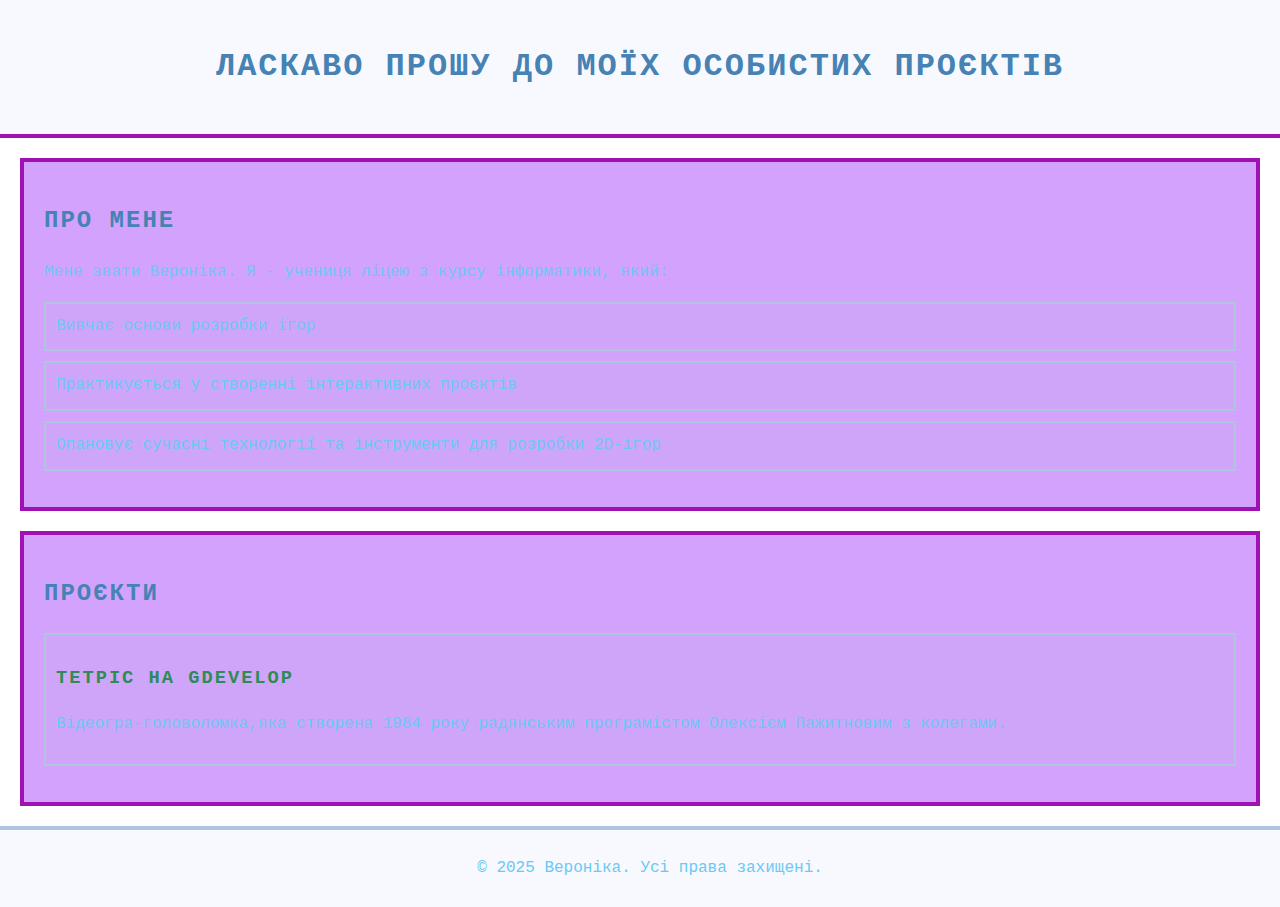
<file: index.html>
<!DOCTYPE html>
<html lang="uk">
<head>
    <meta charset="UTF-8">
    <meta name="viewport" content="width=device-width, initial-scale=1.0">
    <title>Особисті проєкти Вероніки</title>
    <link rel="stylesheet" href="style.css">
</head>
<body>
    <header>
        <h1>Ласкаво прошу до моїх особистих проєктів</h1>
    </header>

    <section id="about">
        <h2>Про мене</h2>
        <p>Мене звати Вероніка. Я - учениця ліцею з курсу інформатики, який:</p>
        <ul>
            <li>Вивчає основи розробки ігор</li>
            <li>Практикується у створенні інтерактивних проєктів</li>
            <li>Опановує сучасні технології та інструменти для розробки 2D-ігор</li>
        </ul>
    </section>

    <section id="projects">
        <h2>Проєкти</h2>
        <ul>
            <li>
                <h3><a href="example-project/index.html">Тетріс на GDevelop</a></h3>
                <p>Відеогра-головоломка,яка створена 1984 року радянським програмістом Олексієм Пажитновим з колегами.</p>
            </li>
        </ul>
    </section>

    <footer>
        <p>&copy; 2025 Вероніка. Усі права захищені.</p>
    </footer>
</body>
</html>
</file>
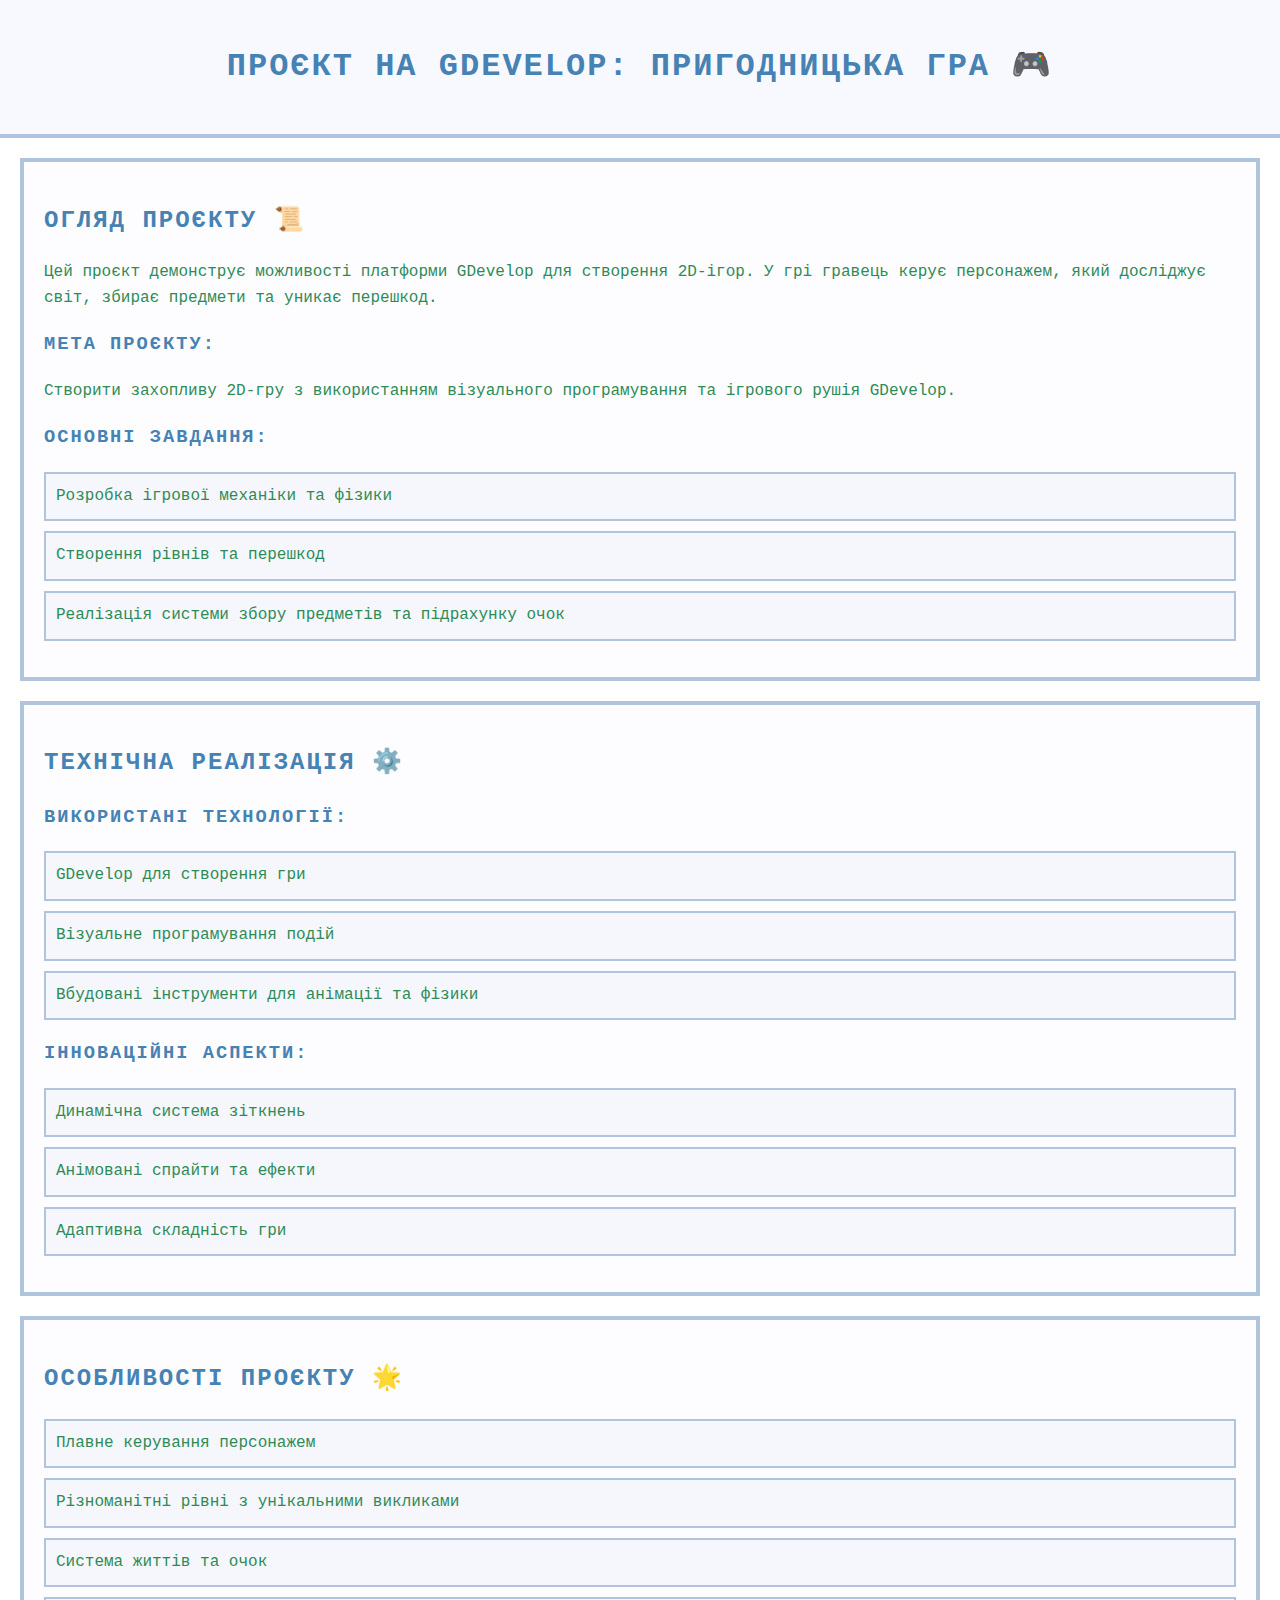
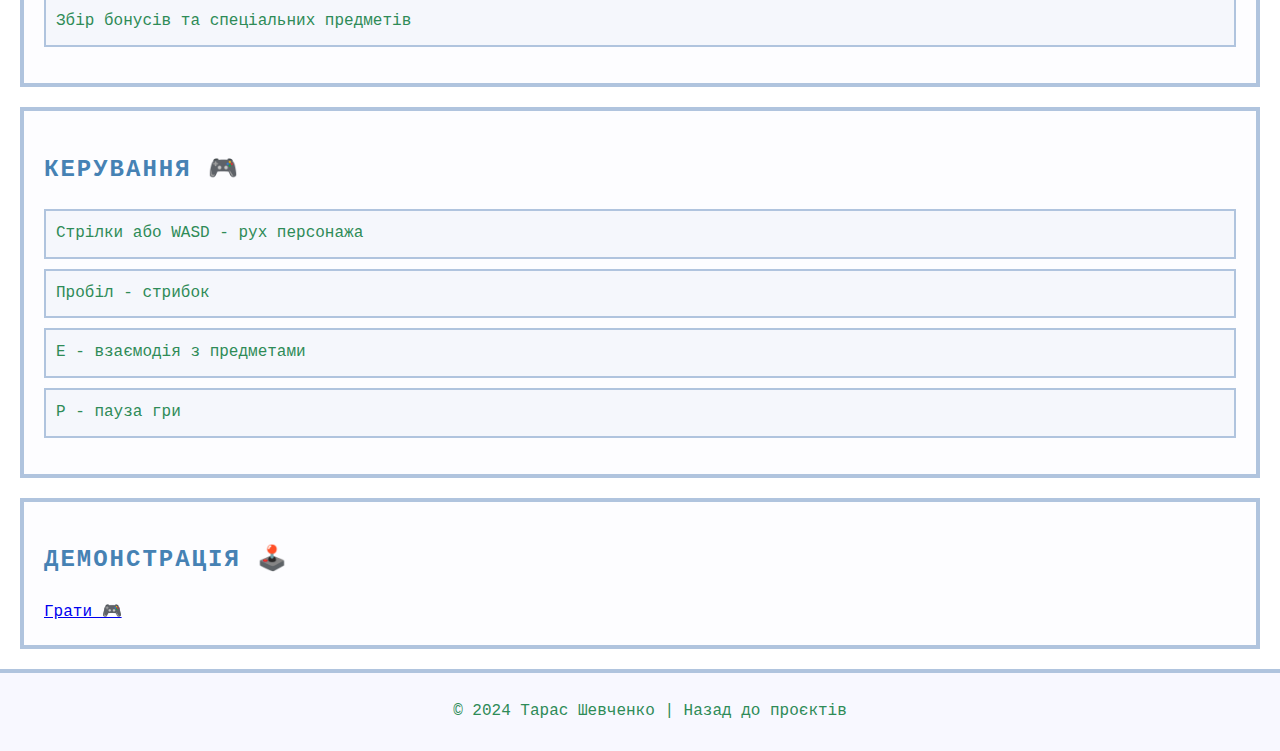
<file: example-project/index.html>
<!DOCTYPE html>
<html lang="uk">
<head>
    <meta charset="UTF-8">
    <meta name="viewport" content="width=device-width, initial-scale=1.0">
    <title>Гра на GDevelop</title>
    <link rel="stylesheet" href="style.css">
</head>
<body>
    <header>
        <h1>Проєкт на GDevelop: Пригодницька гра 🎮</h1>
    </header>

    <section id="project-overview">
        <h2>Огляд проєкту 📜</h2>
        <p>Цей проєкт демонструє можливості платформи GDevelop для створення 2D-ігор. У грі гравець керує персонажем, який досліджує світ, збирає предмети та уникає перешкод.</p>
        
        <h3>Мета проєкту:</h3>
        <p>Створити захопливу 2D-гру з використанням візуального програмування та ігрового рушія GDevelop.</p>
        
        <h3>Основні завдання:</h3>
        <ul>
            <li>Розробка ігрової механіки та фізики</li>
            <li>Створення рівнів та перешкод</li>
            <li>Реалізація системи збору предметів та підрахунку очок</li>
        </ul>
    </section>

    <section id="technical-details">
        <h2>Технічна реалізація ⚙️</h2>
        <h3>Використані технології:</h3>
        <ul>
            <li>GDevelop для створення гри</li>
            <li>Візуальне програмування подій</li>
            <li>Вбудовані інструменти для анімації та фізики</li>
        </ul>
        
        <h3>Інноваційні аспекти:</h3>
        <ul>
            <li>Динамічна система зіткнень</li>
            <li>Анімовані спрайти та ефекти</li>
            <li>Адаптивна складність гри</li>
        </ul>
    </section>

    <section id="features">
        <h2>Особливості проєкту 🌟</h2>
        <ul>
            <li>Плавне керування персонажем</li>
            <li>Різноманітні рівні з унікальними викликами</li>
            <li>Система життів та очок</li>
            <li>Збір бонусів та спеціальних предметів</li>
        </ul>
    </section>

    <section id="controls">
        <h2>Керування 🎮</h2>
        <ul>
            <li>Стрілки або WASD - рух персонажа</li>
            <li>Пробіл - стрибок</li>
            <li>E - взаємодія з предметами</li>
            <li>P - пауза гри</li>
        </ul>
    </section>

    <section id="demo">
        <div class="demo-link">
            <h2>Демонстрація 🕹️</h2>
            <a href="game/" class="demo-button" target="_blank">Грати 🎮</a>
        </div>
    </section>

    <footer>
        <p>&copy; 2024 Тарас Шевченко | <a href="../index.html">Назад до проєктів</a></p>
    </footer>
</body>
</html>
</file>
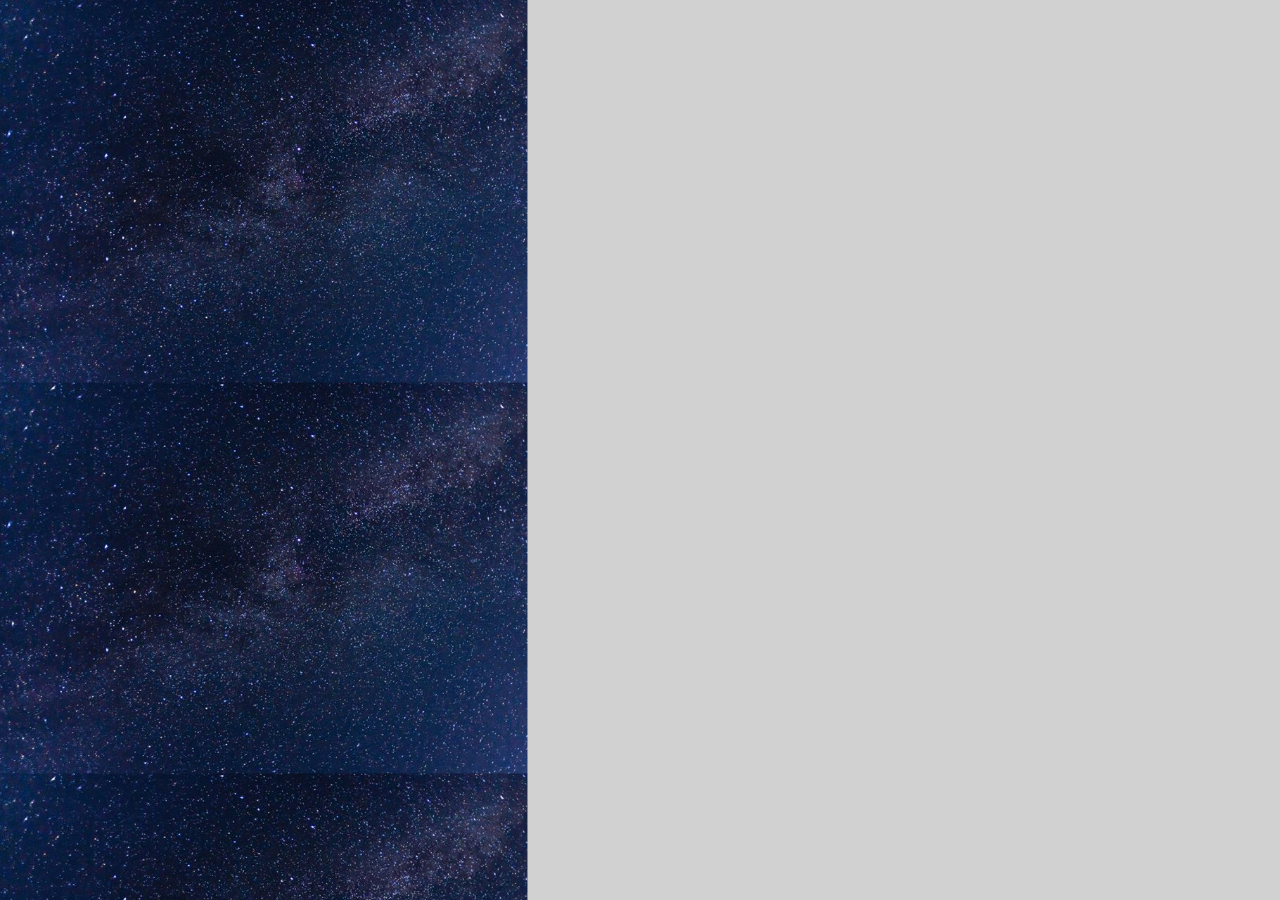
<file: example-project/game/index.html>
<!DOCTYPE html>
<html>
<head>
    <meta charset="UTF-8"/>
    <link rel="manifest" href="manifest.webmanifest">

    <meta name="apple-mobile-web-app-capable" content="yes">
    <meta name="apple-mobile-web-app-status-bar-style" content="black-translucent">

    <meta name="theme-color" content="#000000" />
    <meta name="viewport" content="width=device-width, initial-scale=1.0, maximum-scale=1.0, user-scalable=no" />

	<style>
		body {
			margin: 0;
			padding: 0;
			background-color: #000000;
            overflow: hidden;
		}
        #canvasArea {
            margin-left: auto;
            margin-right: auto;
            overflow: hidden;
        }

        
	</style>
    <!-- Libs and GDJS core files : -->
		<script src="libs/jshashtable.js" crossorigin="anonymous"></script>
	<script src="logger.js" crossorigin="anonymous"></script>
	<script src="gd.js" crossorigin="anonymous"></script>
	<script src="libs/rbush.js" crossorigin="anonymous"></script>
	<script src="AsyncTasksManager.js" crossorigin="anonymous"></script>
	<script src="inputmanager.js" crossorigin="anonymous"></script>
	<script src="jsonmanager.js" crossorigin="anonymous"></script>
	<script src="Model3DManager.js" crossorigin="anonymous"></script>
	<script src="ResourceLoader.js" crossorigin="anonymous"></script>
	<script src="ResourceCache.js" crossorigin="anonymous"></script>
	<script src="timemanager.js" crossorigin="anonymous"></script>
	<script src="polygon.js" crossorigin="anonymous"></script>
	<script src="runtimeobject.js" crossorigin="anonymous"></script>
	<script src="profiler.js" crossorigin="anonymous"></script>
	<script src="RuntimeInstanceContainer.js" crossorigin="anonymous"></script>
	<script src="runtimescene.js" crossorigin="anonymous"></script>
	<script src="scenestack.js" crossorigin="anonymous"></script>
	<script src="force.js" crossorigin="anonymous"></script>
	<script src="RuntimeLayer.js" crossorigin="anonymous"></script>
	<script src="layer.js" crossorigin="anonymous"></script>
	<script src="RuntimeCustomObjectLayer.js" crossorigin="anonymous"></script>
	<script src="timer.js" crossorigin="anonymous"></script>
	<script src="runtimewatermark.js" crossorigin="anonymous"></script>
	<script src="runtimegame.js" crossorigin="anonymous"></script>
	<script src="variable.js" crossorigin="anonymous"></script>
	<script src="variablescontainer.js" crossorigin="anonymous"></script>
	<script src="oncetriggers.js" crossorigin="anonymous"></script>
	<script src="runtimebehavior.js" crossorigin="anonymous"></script>
	<script src="SpriteAnimator.js" crossorigin="anonymous"></script>
	<script src="spriteruntimeobject.js" crossorigin="anonymous"></script>
	<script src="affinetransformation.js" crossorigin="anonymous"></script>
	<script src="CustomRuntimeObjectInstanceContainer.js" crossorigin="anonymous"></script>
	<script src="CustomRuntimeObject.js" crossorigin="anonymous"></script>
	<script src="CustomRuntimeObject2D.js" crossorigin="anonymous"></script>
	<script src="events-tools/commontools.js" crossorigin="anonymous"></script>
	<script src="events-tools/variabletools.js" crossorigin="anonymous"></script>
	<script src="events-tools/runtimescenetools.js" crossorigin="anonymous"></script>
	<script src="events-tools/inputtools.js" crossorigin="anonymous"></script>
	<script src="events-tools/objecttools.js" crossorigin="anonymous"></script>
	<script src="events-tools/cameratools.js" crossorigin="anonymous"></script>
	<script src="events-tools/soundtools.js" crossorigin="anonymous"></script>
	<script src="events-tools/storagetools.js" crossorigin="anonymous"></script>
	<script src="events-tools/stringtools.js" crossorigin="anonymous"></script>
	<script src="events-tools/windowtools.js" crossorigin="anonymous"></script>
	<script src="events-tools/networktools.js" crossorigin="anonymous"></script>
	<script src="splash/gd-logo-light.js" crossorigin="anonymous"></script>
	<script src="pixi-renderers/pixi.js" crossorigin="anonymous"></script>
	<script src="pixi-renderers/pixi-filters-tools.js" crossorigin="anonymous"></script>
	<script src="pixi-renderers/runtimegame-pixi-renderer.js" crossorigin="anonymous"></script>
	<script src="pixi-renderers/runtimescene-pixi-renderer.js" crossorigin="anonymous"></script>
	<script src="pixi-renderers/layer-pixi-renderer.js" crossorigin="anonymous"></script>
	<script src="pixi-renderers/pixi-image-manager.js" crossorigin="anonymous"></script>
	<script src="pixi-renderers/pixi-bitmapfont-manager.js" crossorigin="anonymous"></script>
	<script src="pixi-renderers/spriteruntimeobject-pixi-renderer.js" crossorigin="anonymous"></script>
	<script src="pixi-renderers/CustomRuntimeObject2DPixiRenderer.js" crossorigin="anonymous"></script>
	<script src="pixi-renderers/DebuggerPixiRenderer.js" crossorigin="anonymous"></script>
	<script src="pixi-renderers/loadingscreen-pixi-renderer.js" crossorigin="anonymous"></script>
	<script src="pixi-renderers/pixi-effects-manager.js" crossorigin="anonymous"></script>
	<script src="howler-sound-manager/howler.min.js" crossorigin="anonymous"></script>
	<script src="howler-sound-manager/howler-sound-manager.js" crossorigin="anonymous"></script>
	<script src="fontfaceobserver-font-manager/fontfaceobserver.js" crossorigin="anonymous"></script>
	<script src="fontfaceobserver-font-manager/fontfaceobserver-font-manager.js" crossorigin="anonymous"></script>
	<script src="Extensions/TiledSpriteObject/tiledspriteruntimeobject-pixi-renderer.js" crossorigin="anonymous"></script>
	<script src="Extensions/TiledSpriteObject/tiledspriteruntimeobject.js" crossorigin="anonymous"></script>
	<script src="object-capabilities/AnimatableBehavior.js" crossorigin="anonymous"></script>
	<script src="object-capabilities/EffectBehavior.js" crossorigin="anonymous"></script>
	<script src="object-capabilities/FlippableBehavior.js" crossorigin="anonymous"></script>
	<script src="object-capabilities/OpacityBehavior.js" crossorigin="anonymous"></script>
	<script src="object-capabilities/ResizableBehavior.js" crossorigin="anonymous"></script>
	<script src="object-capabilities/ScalableBehavior.js" crossorigin="anonymous"></script>
	<script src="Extensions/3D/HemisphereLight.js" crossorigin="anonymous"></script>
	<script src="code0.js" crossorigin="anonymous"></script>
	<script src="data.js" crossorigin="anonymous"></script>


</head>
<body>

    
	<script>

    (function() {
        //Initialization
        var game = new gdjs.RuntimeGame(gdjs.projectData, {});

        //Create a renderer
        game.getRenderer().createStandardCanvas(document.body);

        //Bind keyboards/mouse/touch events
        game.getRenderer().bindStandardEvents(game.getInputManager(), window, document);

        //Load all assets and start the game
        game.loadAllAssets(function() {
            game.startGameLoop();
        });
    })();

	</script>
</body>
</html>
</file>
<file: style.css>
body {
    font-family: 'Press Start 2P', 'Courier New', monospace;
    line-height: 1.6;
    margin: 0;
    padding: 0;
    color: #6ac9f5;
    background-color: #FFFFFF;
}

header {
    background-color: #F8F8FF;
    padding: 20px;
    text-align: center;
    border-bottom: 4px solid #a010b3;
}

section {
    padding: 20px;
    margin: 20px;
    background-color: rgb(211, 162, 252);
    border: 4px solid #a010b3;
}

h1, h2, h3 {
    color: #4682B4;
    text-transform: uppercase;
    letter-spacing: 2px;
}

ul {
    padding: 0;
    list-style-type: none;
}

li {
    margin-bottom: 10px;
    padding: 10px;
    border: 2px solid #B0C4DE;
    background-color: rgba(176, 196, 222, 0.1);
}

form {
    display: flex;
    flex-direction: column;
    background-color: #F8F8FF;
    padding: 20px;
    border: 4px solid #B0C4DE;
}

label {
    margin-bottom: 5px;
    color: #4682B4;
}

input, textarea {
    margin-bottom: 10px;
    padding: 10px;
    border: 2px solid #B0C4DE;
    border-radius: 0;
    background-color: #FFFFFF;
    color: #4682B4;
    font-family: 'Courier New', monospace;
}

button {
    padding: 10px;
    background-color: #2E8B57;
    color: #FFFFFF;
    border: none;
    font-family: 'Press Start 2P', 'Courier New', monospace;
    text-transform: uppercase;
    cursor: pointer;
    transition: all 0.3s;
}

button:hover {
    background-color: #4682B4;
    transform: scale(1.05);
}

footer {
    background-color: #F8F8FF;
    text-align: center;
    padding: 10px;
    width: 100%;
    bottom: 0;
    border-top: 4px solid #B0C4DE;
}

a {
    color: #2E8B57;
    text-decoration: none;
}

a:hover {
    text-decoration: underline;
}
</file>
<file: example-project/style.css>
body {
    font-family: 'Press Start 2P', 'Courier New', monospace;
    line-height: 1.6;
    margin: 0;
    padding: 0;
    color: #2E8B57;
    background-color: #FFFFFF;
}

header {
    background-color: #F8F8FF;
    padding: 20px;
    text-align: center;
    border-bottom: 4px solid #B0C4DE;
}

section {
    padding: 20px;
    margin: 20px;
    background-color: rgba(248, 248, 255, 0.3);
    border: 4px solid #B0C4DE;
}

h1, h2, h3 {
    color: #4682B4;
    text-transform: uppercase;
    letter-spacing: 2px;
    position: relative;
}

ul {
    padding: 0;
    list-style-type: none;
}

li {
    margin-bottom: 10px;
    padding: 10px;
    border: 2px solid #B0C4DE;
    background-color: rgba(176, 196, 222, 0.1);
}

form {
    display: flex;
    flex-direction: column;
    background-color: #F8F8FF;
    padding: 20px;
    border: 4px solid #B0C4DE;
}

label {
    margin-bottom: 5px;
    color: #4682B4;
}

input, textarea {
    margin-bottom: 10px;
    padding: 10px;
    border: 2px solid #B0C4DE;
    border-radius: 0;
    background-color: #FFFFFF;
    color: #4682B4;
    font-family: 'Courier New', monospace;
}

button {
    padding: 10px;
    background-color: #2E8B57;
    color: #FFFFFF;
    border: none;
    font-family: 'Press Start 2P', 'Courier New', monospace;
    text-transform: uppercase;
    cursor: pointer;
    transition: all 0.3s;
}

button:hover {
    background-color: #4682B4;
    transform: scale(1.05);
}

footer {
    background-color: #F8F8FF;
    text-align: center;
    padding: 10px;
    width: 100%;
    bottom: 0;
    border-top: 4px solid #B0C4DE;
}

footer a {
    color: #2E8B57;
    text-decoration: none;
}
</file>
